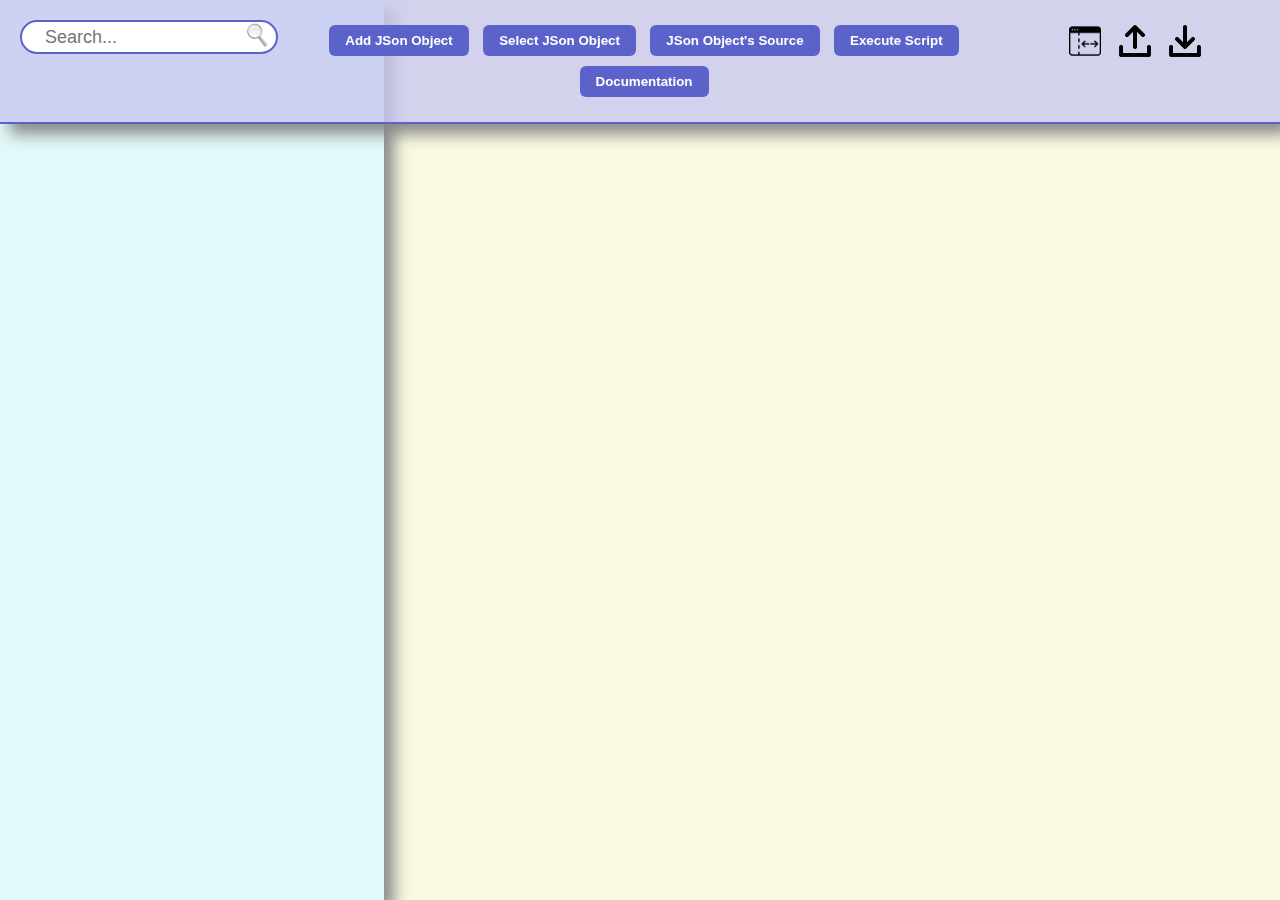
<file: Web Tools/src/main/webdir/tools/JSonInspection/index.html>
<!DOCTYPE html>
<html>
<head>
<title>JSon Inspection</title>
<link type="text/css" rel="stylesheet" href="../include/jquery.dataTables.min.css">
<link type="text/css" rel="stylesheet" href="JSonInspection.css" />
<link type="text/css" rel="stylesheet" href="jjsonviewer.css">
<link type="text/css" rel="stylesheet" href="../include/jquery-ui-1.12.1/themes/base/jquery-ui.css">
<script type="text/javascript" src="../include/jquery-2.1.4.js"></script>
<script type="text/javascript" src="../include/jquery-ui-1.12.1/jquery-ui.js"></script>
<script type="text/javascript" src="../include/jquery.dataTables.min.js"></script>
<script type="text/javascript" src="jjsonviewer.js"></script>
<script type="text/javascript" src="JSonInspection.js"></script>
<script type="text/javascript" src="JSonInspection.utils.js"></script>
</head>
<body>

	<!-- - - - - - - - - - - - - - - - - - - - - - - - - - - - - - - - - - - - - - - - - - - - - -
	TOOLBAR 
	 -->
	<div id="toolbar" class="mainPanel">
		<div id="buttons">
			<button id="Btn_StartAddJSonObject">Add JSon Object</button>
			<button id="Btn_StartSelectJSonObject">Select JSon Object</button>
			<button id="Btn_StartJSonObjectSource">JSon Object's Source</button>
			<button id="Btn_StartEnterScript">Execute Script</button>
			<button id="Btn_StartDocumentation">Documentation</button>
		</div>
		<div id="search">
			<table border="0" cellspacing="0">
				<tr>
					<td><input id="Text_Search" type="text" placeholder="Search..." /></td>
					<td><img id="Btn_Search" src="search_24x24.png" /></td>
				</tr>
			</table>
		</div>
		<div id="uiTools">
			<img id="Btn_ToggleSidebar" class="button" src="ToggleLeftSidebar_32x32.png" title="Toggle left sidebar" />
			<!--  -->
			<img id="Btn_StartUpload" class="button" src="upload-32x32.png" title="Upload objects" />
			<!--  -->
			<img id="Btn_Download" class="button" src="download-32x32.png" title="Download objects" />
		</div>
	</div>

	<!-- - - - - - - - - - - - - - - - - - - - - - - - - - - - - - - - - - - - - - - - - - - - - -
	WORK AREA 
	 -->
	<div id="screen" class="noScroll">

		<div id="jsonObject">
			<div id="searchResult"></div>
			<div id="jjson" class="jjson"></div>
		</div>

		<div id="workArea">
			<div id="output"></div>
		</div>

	</div>

	<!-- - - - - - - - - - - - - - - - - - - - - - - - - - - - - - - - - - - - - - - - - - - - - -
	PANELS
	 -->
	<div id="Dialog_EnterScript" class="panel">
		<textarea id="Text_Script" rows="20" style="width: 100%"></textarea>
		<div id="executeError" class="error"></div>
		<div>
			<button id="Btn_OkEnterScript">Execute</button>
			<button id="Btn_CancelEnterScript">Close</button>
		</div>
	</div>

	<div id="Dialog_Upload" class="panel">
		<input id="jsonFile" type="file" />
		<div id="uploadError" class="error"></div>
		<div>
			<button id="Btn_OkUpload">Upload</button>
			<button id="Btn_CancelUpload">Close</button>
		</div>
	</div>

	<!-- - - - - - - - - - - - - - - - - - - - - - - - - - - - - - - - - - - - - - - - - - - - - -
	DIALOGS 
	 -->
	<div id="Dialog_AddJSonObject" class="dialog">
		<div class="mainPanel">
			<table class="fullSize">
				<tr>
					<td><b>Add JSon Object</b><br />
						<table style="width: 100%">
							<tr>
								<td width="200px" style="white-space: nowrap;">Object Name:</td>
								<td width="100%"><input type="text" name="ObjectName" id="Text_ObjectName" style="width: 100%" /></td>
							</tr>
						</table></td>
				</tr>
				<tr>
					<td style="height: 100%"><textarea id="Text_JSon" class="fullSize"></textarea></td>
				</tr>
				<tr>
					<td>
						<div id="Error_AddJSonObject" class="error"></div>
						<div>
							<button id="Btn_OkAddJSonObject">Add</button>
							<button id="Btn_CancelAddJSonObject">Cancel</button>
						</div>
					</td>
				</tr>
			</table>
		</div>
	</div>

	<div id="Dialog_SelectJSonObject" class="dialog">
		<div class="mainPanel">
			<table class="fullSize">
				<tr>
					<td><b>Select JSon Object</b><br /></td>
				</tr>
				<tr>
					<td style="height: 100%" valign="top">
						<div id="List_Objects"></div>
					</td>
				</tr>
				<tr>
					<td>
						<div>
							<button id="Btn_CancelSelectJSonObject">Cancel</button>
						</div>
					</td>
				</tr>
			</table>
		</div>
	</div>

	<div id="Dialog_JSonObjectSource" class="dialog">
		<div class="mainPanel">
			<table class="fullSize">
				<tr>
					<td><b>JSon Object's Source Code</b><br /></td>
				</tr>
				<tr>
					<td style="height: 100%" valign="top"><textarea id="Text_JSonSource" class="fullSize" disabled="disabled"></textarea></td>
				</tr>
				<tr>
					<td>
						<div>
							<button id="Btn_ToggleJSonObjectSource">Change source mode</button>
							<button id="Btn_CancelJSonObjectSource">Close</button>
						</div>
					</td>
				</tr>
			</table>
		</div>
	</div>

	<!-- - - - - - - - - - - - - - - - - - - - - - - - - - - - - - - - - - - - - - - - - - - - - -
	DOCUMENTATION 
	 -->
	<div id="Dialog_Documentation" class="dialog">
		<div class="mainPanel">
			<table class="fullSize">
				<tr>
					<td><b>Documentation</b><br /></td>
				</tr>
				<tr>
					<td style="height: 100%" valign="top">
						<div id="documentation">
							<h1>Javascript</h1>
							<p>
								Use the keyword <b>this</b> to access the currently selected object.
							</p>
							<p>Use global variables to store temporary results that you need in other scripts.</p>
							<p>
								Identifiers starting with <b>JSI_</b> are reserved and should not be used.
							</p>
							<p>
								The <b>OBJ</b> object is reserverd. It contains all the objects added to the tool and allows to reference them by name.<br /> Examples: <b>OBJ.ID1</b>, <b>OBJ.MyObject</b>,
								<b>OBJ["Name with spaces"]</b>, <b>OBJ["Names-with-no-id-chars"]</b>
							</p>
							<h2>Functions</h2>
							<table class="helpTable">
								<tr>
									<th>Function</th>
									<th>Description</th>
								</tr>
								<tr>
									<td><b>JSI_DIFF(object1, object2, ....)</b></td>
									<td>Difference between objects.<br /> Return an array of objects with properties which differ in the passed objects.<br /> Properties with the same values
										are not reported.<br /> Show as a table to better view.
									</td>
								</tr>
								<tr>
									<td><b>JSI_COUNT(objectsArray, fieldsArray)</b></td>
									<td>For each object in the given objectsArray evaluates the fields specified in the fieldsArray.<br /> Returns an array of objects containing the different
										evaluated values and the count for each combination of values.<br /> Show as a table to better view.
									</td>
								</tr>
								<tr>
									<td><b>JSI_FILTER(objectsArray, condition)</b></td>
									<td>Filter the given objectsArray returning only the objects fulfilling the given condition.<br /> The condition can be expressed as a string or through a
										function.<br /> If the condition is expressed as a string, use the <b>this</b> keyword to refer to the current object in the list.<br /> If the condition is
										expressed with a function, the first parameter is the current object and the second parameter is the index.<br /> Returns an array containing the selected
										objects. The initial array is left unchanged.<br /> Show as a table to better view.
									</td>
								</tr>
							</table>
						</div>
					</td>
				</tr>
				<tr>
					<td>
						<div>
							<button id="Btn_CancelDocumentation">Close</button>
						</div>
					</td>
				</tr>
			</table>
		</div>
	</div>
</body>
</html>
</file>
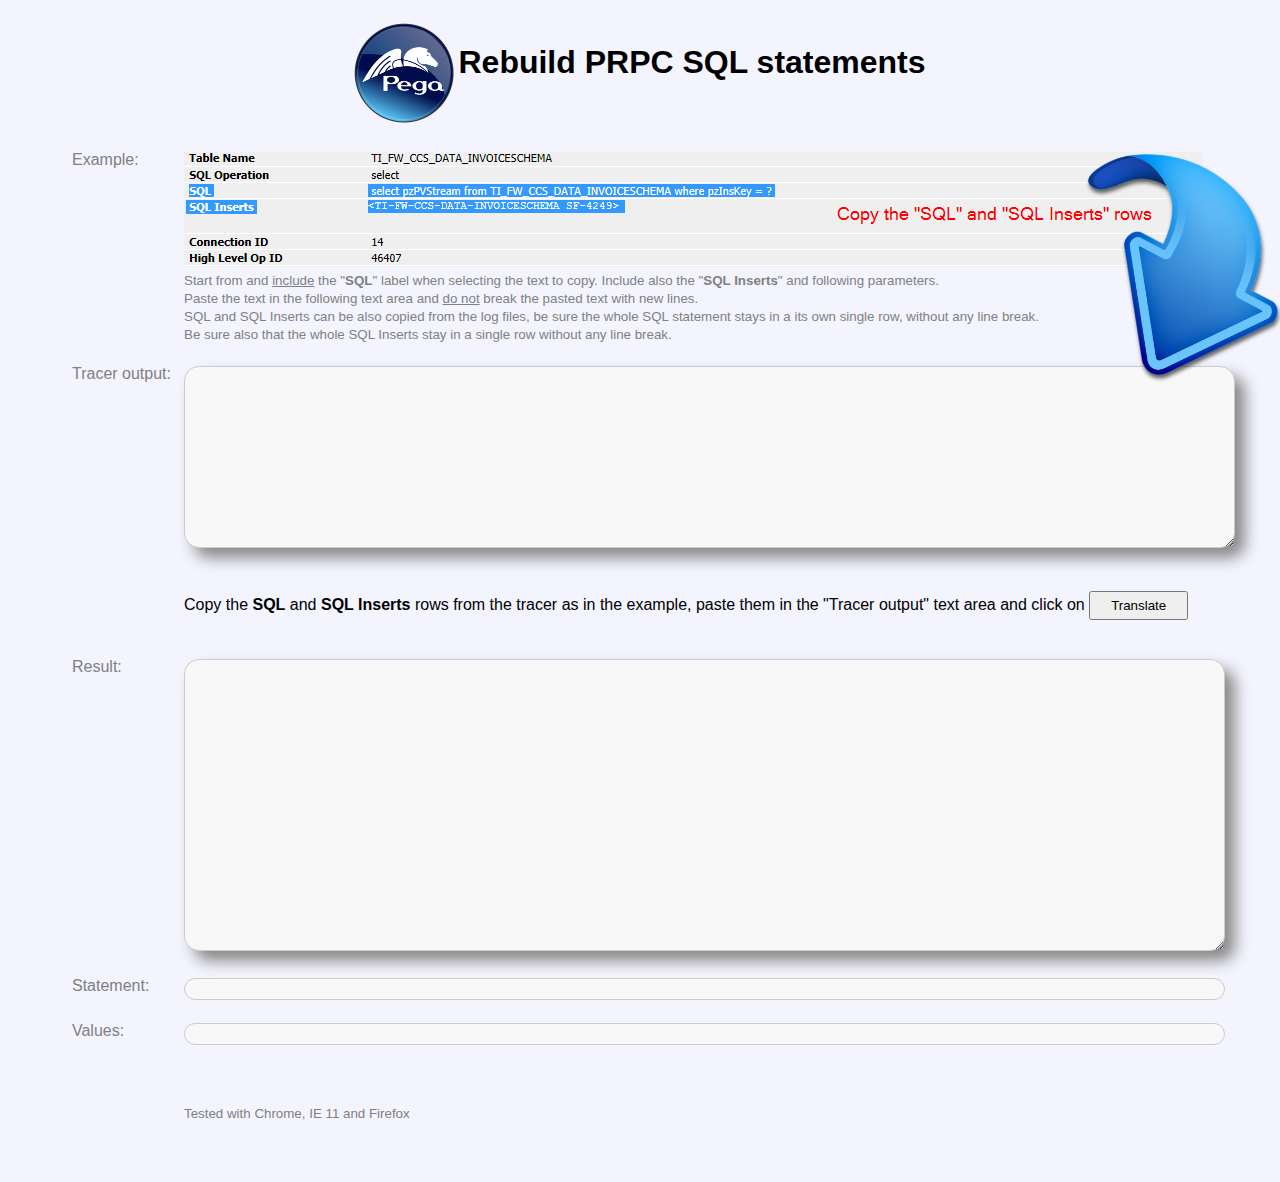
<file: Web Tools/src/main/webdir/tools/sql/index.html>
<!DOCTYPE html>
<html>
<head>
<meta http-equiv="content-type" content="text/html; charset=windows-1250">
<title>Rebuild PRPC SQL statements</title>
<script type="text/javascript" src="../jquery-2.1.4.js"></script>
<script type="text/javascript" src="RebuildSQL.js"></script>
<style>
body {
	margin: 0;
	padding: 20px;
	font-family: sans-serif;
	background-color: #F4F4FF;
}

.content {
	border: 1px solid #CCC;
	background-color: #F8F8F8;
	width: 100%;
	max-width: 1200px;
	border-radius: 15px;
	padding: 15px;
}

.container {
	background-color: #EEE;
	box-shadow: 10px 10px 15px #888888;
	border-radius: 25px;
	padding: 15px;
}

.input {
	width: 100%;
	max-width: 1200px;
	box-shadow: 10px 10px 15px #888888;
}

.result {
	font-weight: bold;
	font-family: sans-serif;
	font-size: 16px;
	white-space: pre;
	width: 8000px;
	overflow: auto;
	box-shadow: 10px 10px 15px #888888;
}

.output {
	width: 100%;
	overflow-y: auto;
	max-height: 400px;
	padding: 10px;
}

.smallNote {
	font-size: smaller;
	color: gray;
}

td {
	vertical-align: top;
	padding-bottom: 20px;
}

.label {
	color: gray;
	padding: 0px 10px 0px 0px;
}

.hidden {
	display: none;
}

.history {
	width: 100%;
	margin-left: 40px;
	max-height: 1200px;
	max-width: 400px;
	overflow: visible;
	border-top: 1px solid #BBE;
	border-bottom: 1px solid #BBE;
	background: #EEF;
}
.history img {
	cursor: pointer;
	padding: 4px;
}
.history td {
	padding: 0;
}
.history tr:nth-child(even) {
	background: #F5F5FF;
}
.historyElement {
	cursor: text;
	min-width: 220px;
	padding: 4px;
}
</style>
</head>
<body>
	<table align="center">
		<tr>
			<td><img src="pegalogo.png" width="100px" /></td>
			<td>
				<h1 style="text-align: center">Rebuild PRPC SQL statements</h1>
			</td>
		</tr>
	</table>
	<table align="center">
		<tr>
			<td class="label">Example:</td>
			<td>
				<div style="position: relative">
					<img src="Instructions.png" /><br /> <img src="arrow.png" style="position: absolute; left: 900px; top: 0px" width="200px" />
				</div>
				<span class="smallNote">Start from and <u>include</u> the "<b>SQL</b>" label when selecting the text to copy. Include also the "<b>SQL Inserts</b>" and
					following parameters.<br /> Paste the text in the following text area and <u>do not</u> break the pasted text with new lines.<br/>				
					SQL and SQL Inserts can be also copied from the log files, be sure the whole SQL statement stays in a its own single row, without any line break.<br/>
					Be sure also that the whole SQL Inserts stay in a single row  without any line break.<br/>
				</span>
			</td>
		</tr>
		<tr>
			<td class="label">Tracer output:</td>
			<td><textarea class="input content" rows="10" cols="20" id="tracer"></textarea></td>
			<td rowspan="5">
				<div id="historyContainer" class="hidden">
					<p style="margin: 4px 40px" class='label'>History</p>
					<table class='history' id='history' border='0' cellspacing='0'></table>
				</div>
			</td>
		</tr>
		<tr>
			<td class="label">&nbsp;</td>
			<td>
				<p>
					Copy the <b>SQL</b> and <b>SQL Inserts</b> rows from the tracer as in the example, paste them in the "Tracer output" text area and click on
					<input style="padding: 5px 20px 5px 20px" type="button" value="Translate" id="btnTranslate"/>
				</p>
			</td>
		</tr>
		<tr>
			<td class="label">
				Result:<br/>
				<input style="margin: 10px 0;padding: 5px 20px 5px 20px" class="hidden" type="button" value="Select all" id="btnSelectAll"/>
			</td>
			<td>
				<textarea rows="15" class="output content result" id="result" readonly="readonly"></textarea>
			</td>
		</tr>
		<tr>
			<td class="label">Statement:</td>
			<td>
				<div class="output content" id="sql"></div>
			</td>
		</tr>
		<tr>
			<td class="label">Values:</td>
			<td>
				<div class="output content" id="values"></div>
			</td>
		</tr>
		<tr>
			<td class="label">&nbsp;</td>
			<td><span class="smallNote">
				<br />
				<br /> Tested with Chrome, IE 11 and Firefox<br />
				<br />
				</span>
			</td>
		</tr>
	</table>
</body>
</html>
</file>
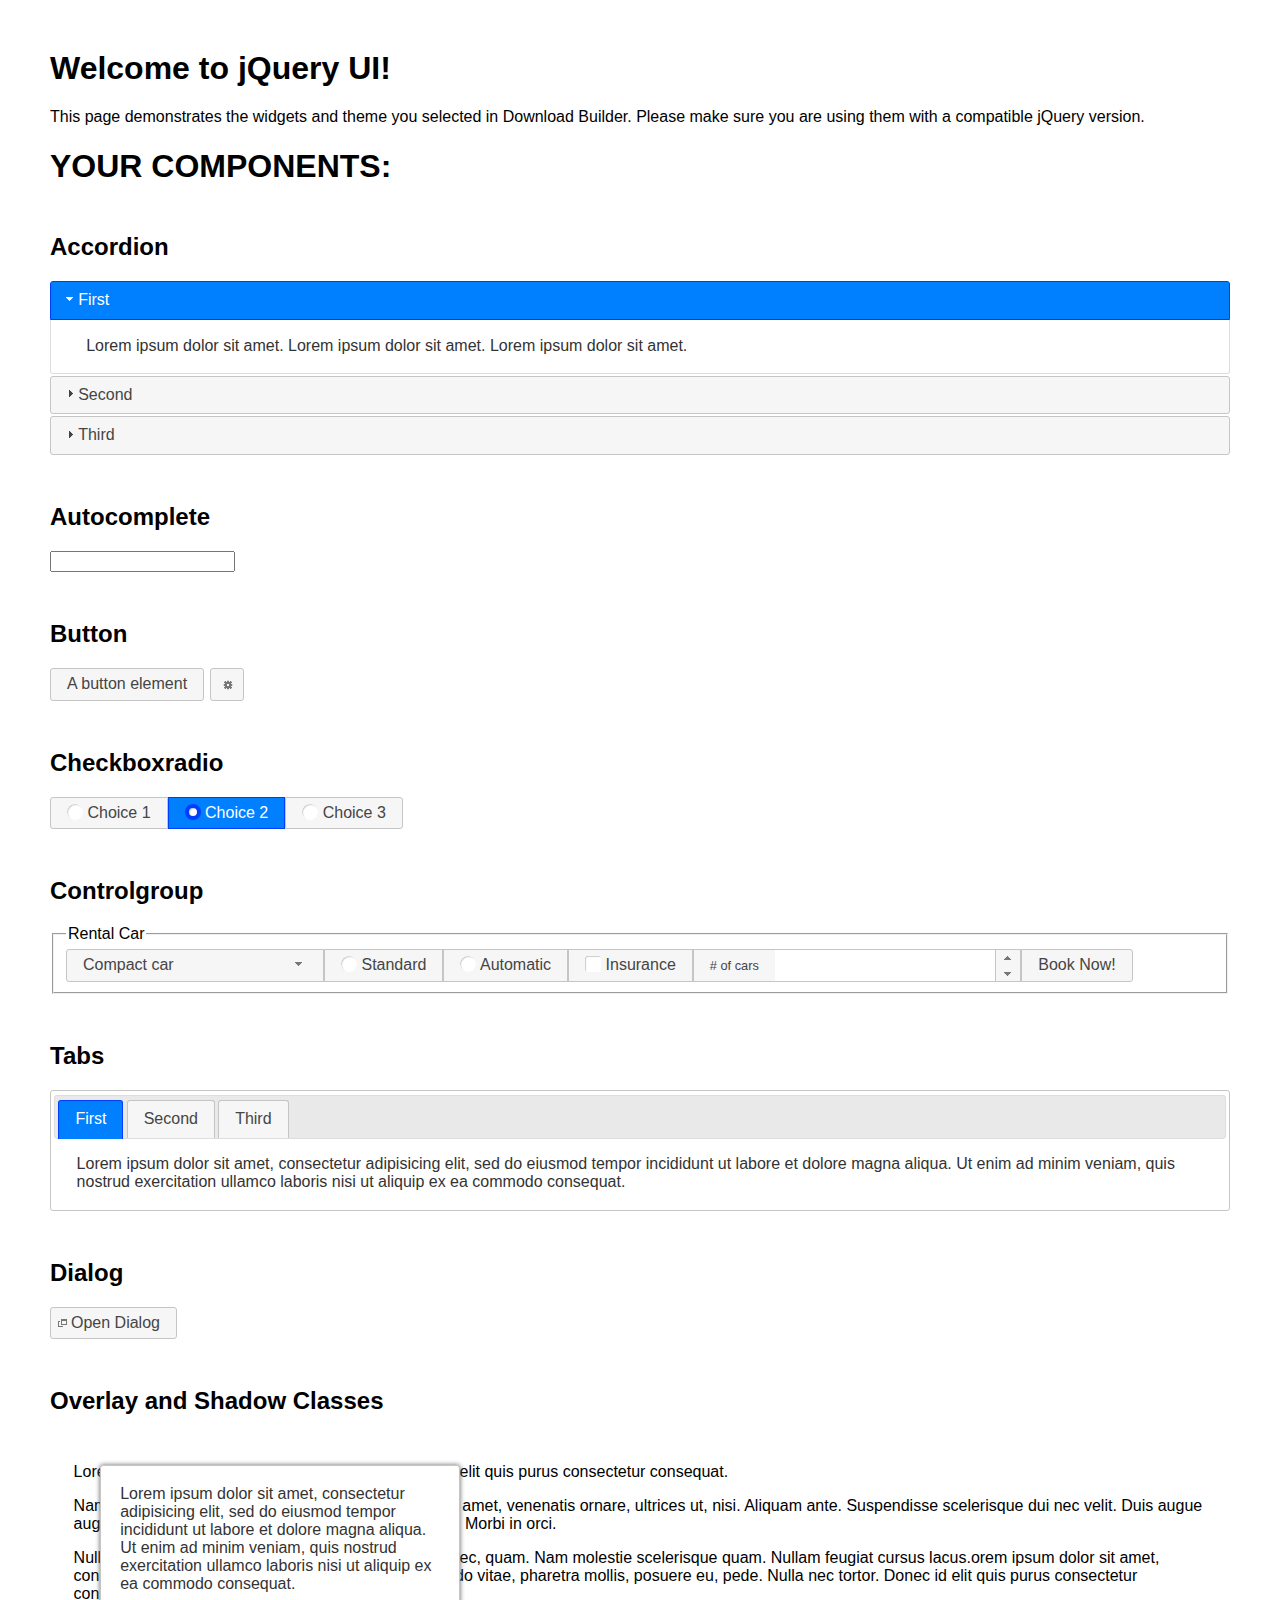
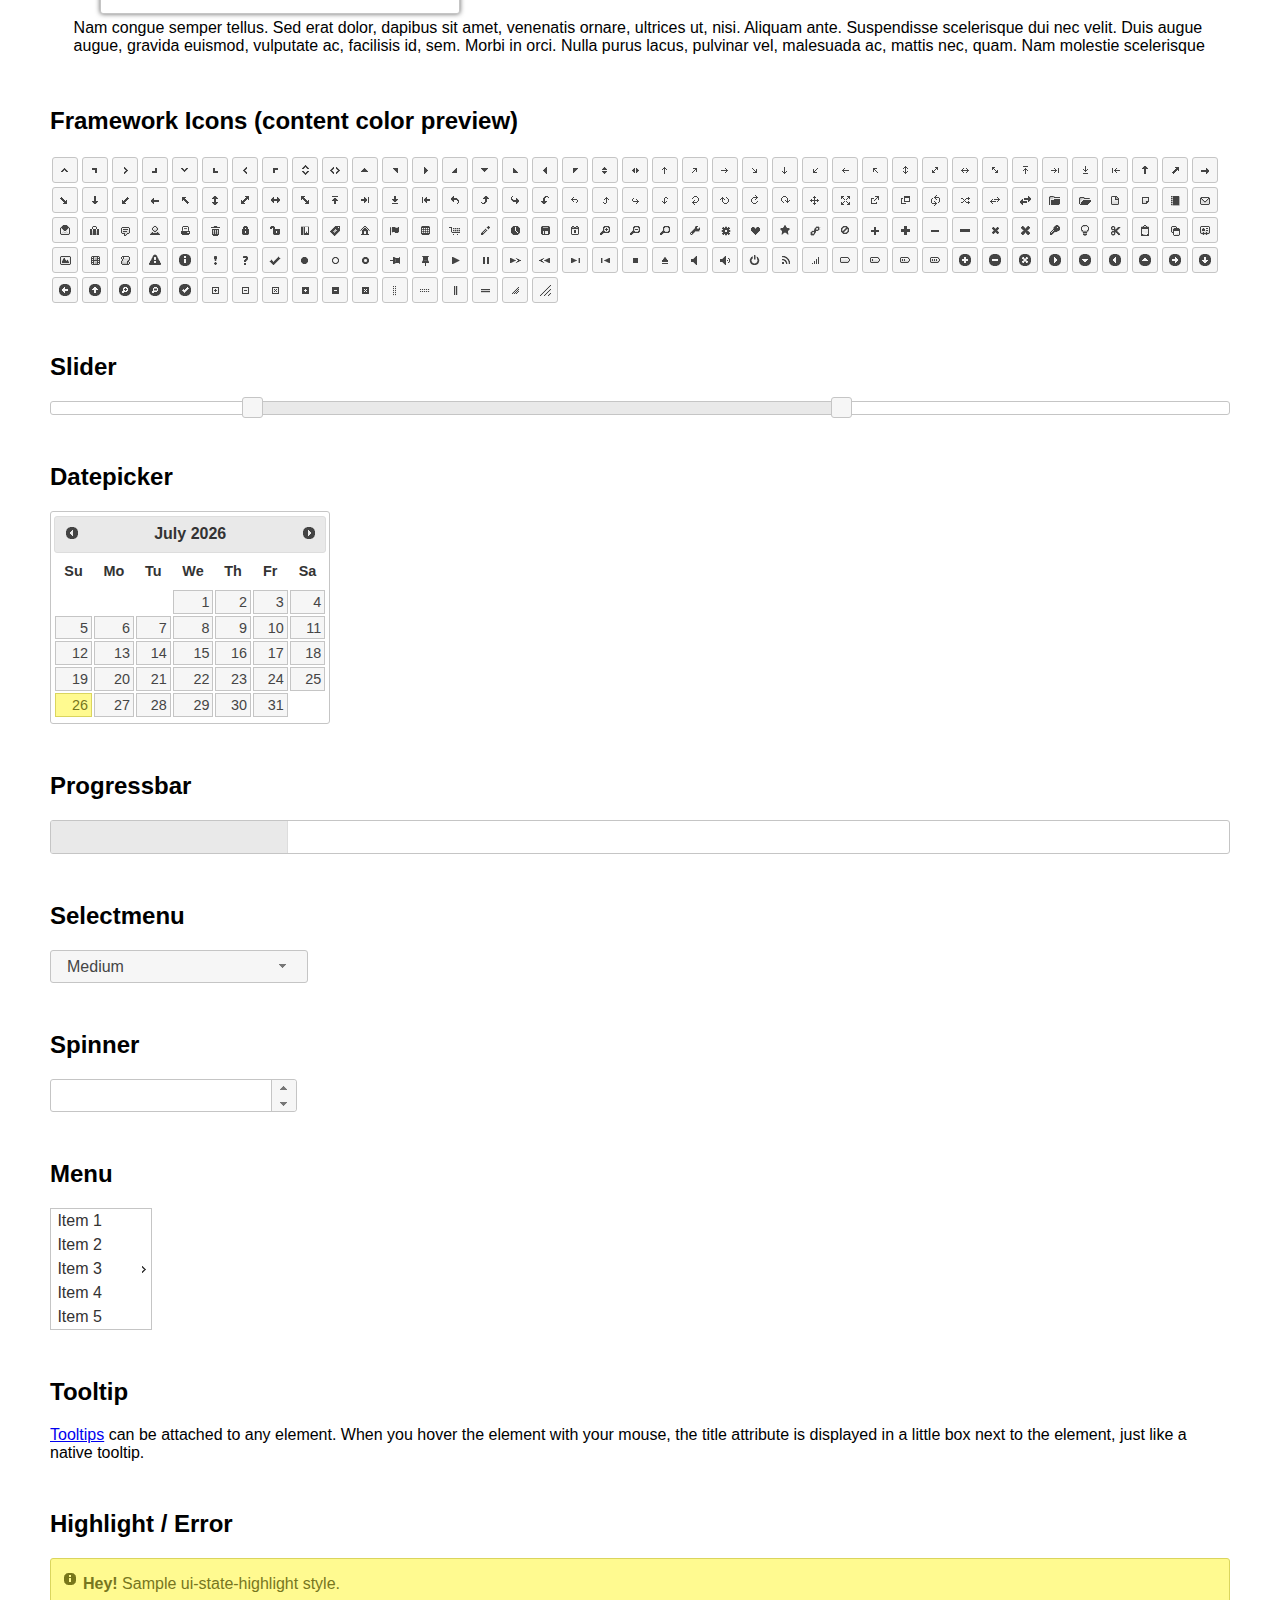
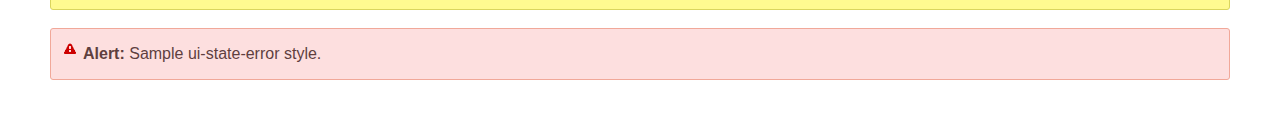
<file: Web Tools/src/main/webdir/tools/include/jquery-ui-1.12.1/index.html>
<!doctype html>
<html lang="us">
<head>
	<meta charset="utf-8">
	<title>jQuery UI Example Page</title>
	<link href="jquery-ui.css" rel="stylesheet">
	<style>
	body{
		font-family: "Trebuchet MS", sans-serif;
		margin: 50px;
	}
	.demoHeaders {
		margin-top: 2em;
	}
	#dialog-link {
		padding: .4em 1em .4em 20px;
		text-decoration: none;
		position: relative;
	}
	#dialog-link span.ui-icon {
		margin: 0 5px 0 0;
		position: absolute;
		left: .2em;
		top: 50%;
		margin-top: -8px;
	}
	#icons {
		margin: 0;
		padding: 0;
	}
	#icons li {
		margin: 2px;
		position: relative;
		padding: 4px 0;
		cursor: pointer;
		float: left;
		list-style: none;
	}
	#icons span.ui-icon {
		float: left;
		margin: 0 4px;
	}
	.fakewindowcontain .ui-widget-overlay {
		position: absolute;
	}
	select {
		width: 200px;
	}
	</style>
</head>
<body>

<h1>Welcome to jQuery UI!</h1>

<div class="ui-widget">
	<p>This page demonstrates the widgets and theme you selected in Download Builder. Please make sure you are using them with a compatible jQuery version.</p>
</div>

<h1>YOUR COMPONENTS:</h1>


<!-- Accordion -->
<h2 class="demoHeaders">Accordion</h2>
<div id="accordion">
	<h3>First</h3>
	<div>Lorem ipsum dolor sit amet. Lorem ipsum dolor sit amet. Lorem ipsum dolor sit amet.</div>
	<h3>Second</h3>
	<div>Phasellus mattis tincidunt nibh.</div>
	<h3>Third</h3>
	<div>Nam dui erat, auctor a, dignissim quis.</div>
</div>



<!-- Autocomplete -->
<h2 class="demoHeaders">Autocomplete</h2>
<div>
	<input id="autocomplete" title="type &quot;a&quot;">
</div>



<!-- Button -->
<h2 class="demoHeaders">Button</h2>
<button id="button">A button element</button>
<button id="button-icon">An icon-only button</button>



<!-- Checkboxradio -->
<h2 class="demoHeaders">Checkboxradio</h2>
<form style="margin-top: 1em;">
	<div id="radioset">
		<input type="radio" id="radio1" name="radio"><label for="radio1">Choice 1</label>
		<input type="radio" id="radio2" name="radio" checked="checked"><label for="radio2">Choice 2</label>
		<input type="radio" id="radio3" name="radio"><label for="radio3">Choice 3</label>
	</div>
</form>



<!-- Controlgroup -->
<h2 class="demoHeaders">Controlgroup</h2>
<fieldset>
	<legend>Rental Car</legend>
	<div id="controlgroup">
		<select id="car-type">
			<option>Compact car</option>
			<option>Midsize car</option>
			<option>Full size car</option>
			<option>SUV</option>
			<option>Luxury</option>
			<option>Truck</option>
			<option>Van</option>
		</select>
		<label for="transmission-standard">Standard</label>
		<input type="radio" name="transmission" id="transmission-standard">
		<label for="transmission-automatic">Automatic</label>
		<input type="radio" name="transmission" id="transmission-automatic">
		<label for="insurance">Insurance</label>
		<input type="checkbox" name="insurance" id="insurance">
		<label for="horizontal-spinner" class="ui-controlgroup-label"># of cars</label>
		<input id="horizontal-spinner" class="ui-spinner-input">
		<button>Book Now!</button>
	</div>
</fieldset>



<!-- Tabs -->
<h2 class="demoHeaders">Tabs</h2>
<div id="tabs">
	<ul>
		<li><a href="#tabs-1">First</a></li>
		<li><a href="#tabs-2">Second</a></li>
		<li><a href="#tabs-3">Third</a></li>
	</ul>
	<div id="tabs-1">Lorem ipsum dolor sit amet, consectetur adipisicing elit, sed do eiusmod tempor incididunt ut labore et dolore magna aliqua. Ut enim ad minim veniam, quis nostrud exercitation ullamco laboris nisi ut aliquip ex ea commodo consequat.</div>
	<div id="tabs-2">Phasellus mattis tincidunt nibh. Cras orci urna, blandit id, pretium vel, aliquet ornare, felis. Maecenas scelerisque sem non nisl. Fusce sed lorem in enim dictum bibendum.</div>
	<div id="tabs-3">Nam dui erat, auctor a, dignissim quis, sollicitudin eu, felis. Pellentesque nisi urna, interdum eget, sagittis et, consequat vestibulum, lacus. Mauris porttitor ullamcorper augue.</div>
</div>



<h2 class="demoHeaders">Dialog</h2>
<p>
	<button id="dialog-link" class="ui-button ui-corner-all ui-widget">
		<span class="ui-icon ui-icon-newwin"></span>Open Dialog
	</button>
</p>

<h2 class="demoHeaders">Overlay and Shadow Classes</h2>
<div style="position: relative; width: 96%; height: 200px; padding:1% 2%; overflow:hidden;" class="fakewindowcontain">
	<p>Lorem ipsum dolor sit amet,  Nulla nec tortor. Donec id elit quis purus consectetur consequat. </p><p>Nam congue semper tellus. Sed erat dolor, dapibus sit amet, venenatis ornare, ultrices ut, nisi. Aliquam ante. Suspendisse scelerisque dui nec velit. Duis augue augue, gravida euismod, vulputate ac, facilisis id, sem. Morbi in orci. </p><p>Nulla purus lacus, pulvinar vel, malesuada ac, mattis nec, quam. Nam molestie scelerisque quam. Nullam feugiat cursus lacus.orem ipsum dolor sit amet, consectetur adipiscing elit. Donec libero risus, commodo vitae, pharetra mollis, posuere eu, pede. Nulla nec tortor. Donec id elit quis purus consectetur consequat. </p><p>Nam congue semper tellus. Sed erat dolor, dapibus sit amet, venenatis ornare, ultrices ut, nisi. Aliquam ante. Suspendisse scelerisque dui nec velit. Duis augue augue, gravida euismod, vulputate ac, facilisis id, sem. Morbi in orci. Nulla purus lacus, pulvinar vel, malesuada ac, mattis nec, quam. Nam molestie scelerisque quam. </p><p>Nullam feugiat cursus lacus.orem ipsum dolor sit amet, consectetur adipiscing elit. Donec libero risus, commodo vitae, pharetra mollis, posuere eu, pede. Nulla nec tortor. Donec id elit quis purus consectetur consequat. Nam congue semper tellus. Sed erat dolor, dapibus sit amet, venenatis ornare, ultrices ut, nisi. Aliquam ante. </p><p>Suspendisse scelerisque dui nec velit. Duis augue augue, gravida euismod, vulputate ac, facilisis id, sem. Morbi in orci. Nulla purus lacus, pulvinar vel, malesuada ac, mattis nec, quam. Nam molestie scelerisque quam. Nullam feugiat cursus lacus.orem ipsum dolor sit amet, consectetur adipiscing elit. Donec libero risus, commodo vitae, pharetra mollis, posuere eu, pede. Nulla nec tortor. Donec id elit quis purus consectetur consequat. Nam congue semper tellus. Sed erat dolor, dapibus sit amet, venenatis ornare, ultrices ut, nisi. </p>

	<!-- ui-dialog -->
	<div class="ui-widget-overlay ui-front"></div>
	<div style="position: absolute; width: 320px; left: 50px; top: 30px; padding: 1.2em" class="ui-widget ui-front ui-widget-content ui-corner-all ui-widget-shadow">
		Lorem ipsum dolor sit amet, consectetur adipisicing elit, sed do eiusmod tempor incididunt ut labore et dolore magna aliqua. Ut enim ad minim veniam, quis nostrud exercitation ullamco laboris nisi ut aliquip ex ea commodo consequat.
	</div>

</div>

<!-- ui-dialog -->
<div id="dialog" title="Dialog Title">
	<p>Lorem ipsum dolor sit amet, consectetur adipisicing elit, sed do eiusmod tempor incididunt ut labore et dolore magna aliqua. Ut enim ad minim veniam, quis nostrud exercitation ullamco laboris nisi ut aliquip ex ea commodo consequat.</p>
</div>



<h2 class="demoHeaders">Framework Icons (content color preview)</h2>
<ul id="icons" class="ui-widget ui-helper-clearfix">
	<li class="ui-state-default ui-corner-all" title=".ui-icon-caret-1-n"><span class="ui-icon ui-icon-caret-1-n"></span></li>
	<li class="ui-state-default ui-corner-all" title=".ui-icon-caret-1-ne"><span class="ui-icon ui-icon-caret-1-ne"></span></li>
	<li class="ui-state-default ui-corner-all" title=".ui-icon-caret-1-e"><span class="ui-icon ui-icon-caret-1-e"></span></li>
	<li class="ui-state-default ui-corner-all" title=".ui-icon-caret-1-se"><span class="ui-icon ui-icon-caret-1-se"></span></li>
	<li class="ui-state-default ui-corner-all" title=".ui-icon-caret-1-s"><span class="ui-icon ui-icon-caret-1-s"></span></li>
	<li class="ui-state-default ui-corner-all" title=".ui-icon-caret-1-sw"><span class="ui-icon ui-icon-caret-1-sw"></span></li>
	<li class="ui-state-default ui-corner-all" title=".ui-icon-caret-1-w"><span class="ui-icon ui-icon-caret-1-w"></span></li>
	<li class="ui-state-default ui-corner-all" title=".ui-icon-caret-1-nw"><span class="ui-icon ui-icon-caret-1-nw"></span></li>
	<li class="ui-state-default ui-corner-all" title=".ui-icon-caret-2-n-s"><span class="ui-icon ui-icon-caret-2-n-s"></span></li>
	<li class="ui-state-default ui-corner-all" title=".ui-icon-caret-2-e-w"><span class="ui-icon ui-icon-caret-2-e-w"></span></li>
	<li class="ui-state-default ui-corner-all" title=".ui-icon-triangle-1-n"><span class="ui-icon ui-icon-triangle-1-n"></span></li>
	<li class="ui-state-default ui-corner-all" title=".ui-icon-triangle-1-ne"><span class="ui-icon ui-icon-triangle-1-ne"></span></li>
	<li class="ui-state-default ui-corner-all" title=".ui-icon-triangle-1-e"><span class="ui-icon ui-icon-triangle-1-e"></span></li>
	<li class="ui-state-default ui-corner-all" title=".ui-icon-triangle-1-se"><span class="ui-icon ui-icon-triangle-1-se"></span></li>
	<li class="ui-state-default ui-corner-all" title=".ui-icon-triangle-1-s"><span class="ui-icon ui-icon-triangle-1-s"></span></li>
	<li class="ui-state-default ui-corner-all" title=".ui-icon-triangle-1-sw"><span class="ui-icon ui-icon-triangle-1-sw"></span></li>
	<li class="ui-state-default ui-corner-all" title=".ui-icon-triangle-1-w"><span class="ui-icon ui-icon-triangle-1-w"></span></li>
	<li class="ui-state-default ui-corner-all" title=".ui-icon-triangle-1-nw"><span class="ui-icon ui-icon-triangle-1-nw"></span></li>
	<li class="ui-state-default ui-corner-all" title=".ui-icon-triangle-2-n-s"><span class="ui-icon ui-icon-triangle-2-n-s"></span></li>
	<li class="ui-state-default ui-corner-all" title=".ui-icon-triangle-2-e-w"><span class="ui-icon ui-icon-triangle-2-e-w"></span></li>
	<li class="ui-state-default ui-corner-all" title=".ui-icon-arrow-1-n"><span class="ui-icon ui-icon-arrow-1-n"></span></li>
	<li class="ui-state-default ui-corner-all" title=".ui-icon-arrow-1-ne"><span class="ui-icon ui-icon-arrow-1-ne"></span></li>
	<li class="ui-state-default ui-corner-all" title=".ui-icon-arrow-1-e"><span class="ui-icon ui-icon-arrow-1-e"></span></li>
	<li class="ui-state-default ui-corner-all" title=".ui-icon-arrow-1-se"><span class="ui-icon ui-icon-arrow-1-se"></span></li>
	<li class="ui-state-default ui-corner-all" title=".ui-icon-arrow-1-s"><span class="ui-icon ui-icon-arrow-1-s"></span></li>
	<li class="ui-state-default ui-corner-all" title=".ui-icon-arrow-1-sw"><span class="ui-icon ui-icon-arrow-1-sw"></span></li>
	<li class="ui-state-default ui-corner-all" title=".ui-icon-arrow-1-w"><span class="ui-icon ui-icon-arrow-1-w"></span></li>
	<li class="ui-state-default ui-corner-all" title=".ui-icon-arrow-1-nw"><span class="ui-icon ui-icon-arrow-1-nw"></span></li>
	<li class="ui-state-default ui-corner-all" title=".ui-icon-arrow-2-n-s"><span class="ui-icon ui-icon-arrow-2-n-s"></span></li>
	<li class="ui-state-default ui-corner-all" title=".ui-icon-arrow-2-ne-sw"><span class="ui-icon ui-icon-arrow-2-ne-sw"></span></li>
	<li class="ui-state-default ui-corner-all" title=".ui-icon-arrow-2-e-w"><span class="ui-icon ui-icon-arrow-2-e-w"></span></li>
	<li class="ui-state-default ui-corner-all" title=".ui-icon-arrow-2-se-nw"><span class="ui-icon ui-icon-arrow-2-se-nw"></span></li>
	<li class="ui-state-default ui-corner-all" title=".ui-icon-arrowstop-1-n"><span class="ui-icon ui-icon-arrowstop-1-n"></span></li>
	<li class="ui-state-default ui-corner-all" title=".ui-icon-arrowstop-1-e"><span class="ui-icon ui-icon-arrowstop-1-e"></span></li>
	<li class="ui-state-default ui-corner-all" title=".ui-icon-arrowstop-1-s"><span class="ui-icon ui-icon-arrowstop-1-s"></span></li>
	<li class="ui-state-default ui-corner-all" title=".ui-icon-arrowstop-1-w"><span class="ui-icon ui-icon-arrowstop-1-w"></span></li>
	<li class="ui-state-default ui-corner-all" title=".ui-icon-arrowthick-1-n"><span class="ui-icon ui-icon-arrowthick-1-n"></span></li>
	<li class="ui-state-default ui-corner-all" title=".ui-icon-arrowthick-1-ne"><span class="ui-icon ui-icon-arrowthick-1-ne"></span></li>
	<li class="ui-state-default ui-corner-all" title=".ui-icon-arrowthick-1-e"><span class="ui-icon ui-icon-arrowthick-1-e"></span></li>
	<li class="ui-state-default ui-corner-all" title=".ui-icon-arrowthick-1-se"><span class="ui-icon ui-icon-arrowthick-1-se"></span></li>
	<li class="ui-state-default ui-corner-all" title=".ui-icon-arrowthick-1-s"><span class="ui-icon ui-icon-arrowthick-1-s"></span></li>
	<li class="ui-state-default ui-corner-all" title=".ui-icon-arrowthick-1-sw"><span class="ui-icon ui-icon-arrowthick-1-sw"></span></li>
	<li class="ui-state-default ui-corner-all" title=".ui-icon-arrowthick-1-w"><span class="ui-icon ui-icon-arrowthick-1-w"></span></li>
	<li class="ui-state-default ui-corner-all" title=".ui-icon-arrowthick-1-nw"><span class="ui-icon ui-icon-arrowthick-1-nw"></span></li>
	<li class="ui-state-default ui-corner-all" title=".ui-icon-arrowthick-2-n-s"><span class="ui-icon ui-icon-arrowthick-2-n-s"></span></li>
	<li class="ui-state-default ui-corner-all" title=".ui-icon-arrowthick-2-ne-sw"><span class="ui-icon ui-icon-arrowthick-2-ne-sw"></span></li>
	<li class="ui-state-default ui-corner-all" title=".ui-icon-arrowthick-2-e-w"><span class="ui-icon ui-icon-arrowthick-2-e-w"></span></li>
	<li class="ui-state-default ui-corner-all" title=".ui-icon-arrowthick-2-se-nw"><span class="ui-icon ui-icon-arrowthick-2-se-nw"></span></li>
	<li class="ui-state-default ui-corner-all" title=".ui-icon-arrowthickstop-1-n"><span class="ui-icon ui-icon-arrowthickstop-1-n"></span></li>
	<li class="ui-state-default ui-corner-all" title=".ui-icon-arrowthickstop-1-e"><span class="ui-icon ui-icon-arrowthickstop-1-e"></span></li>
	<li class="ui-state-default ui-corner-all" title=".ui-icon-arrowthickstop-1-s"><span class="ui-icon ui-icon-arrowthickstop-1-s"></span></li>
	<li class="ui-state-default ui-corner-all" title=".ui-icon-arrowthickstop-1-w"><span class="ui-icon ui-icon-arrowthickstop-1-w"></span></li>
	<li class="ui-state-default ui-corner-all" title=".ui-icon-arrowreturnthick-1-w"><span class="ui-icon ui-icon-arrowreturnthick-1-w"></span></li>
	<li class="ui-state-default ui-corner-all" title=".ui-icon-arrowreturnthick-1-n"><span class="ui-icon ui-icon-arrowreturnthick-1-n"></span></li>
	<li class="ui-state-default ui-corner-all" title=".ui-icon-arrowreturnthick-1-e"><span class="ui-icon ui-icon-arrowreturnthick-1-e"></span></li>
	<li class="ui-state-default ui-corner-all" title=".ui-icon-arrowreturnthick-1-s"><span class="ui-icon ui-icon-arrowreturnthick-1-s"></span></li>
	<li class="ui-state-default ui-corner-all" title=".ui-icon-arrowreturn-1-w"><span class="ui-icon ui-icon-arrowreturn-1-w"></span></li>
	<li class="ui-state-default ui-corner-all" title=".ui-icon-arrowreturn-1-n"><span class="ui-icon ui-icon-arrowreturn-1-n"></span></li>
	<li class="ui-state-default ui-corner-all" title=".ui-icon-arrowreturn-1-e"><span class="ui-icon ui-icon-arrowreturn-1-e"></span></li>
	<li class="ui-state-default ui-corner-all" title=".ui-icon-arrowreturn-1-s"><span class="ui-icon ui-icon-arrowreturn-1-s"></span></li>
	<li class="ui-state-default ui-corner-all" title=".ui-icon-arrowrefresh-1-w"><span class="ui-icon ui-icon-arrowrefresh-1-w"></span></li>
	<li class="ui-state-default ui-corner-all" title=".ui-icon-arrowrefresh-1-n"><span class="ui-icon ui-icon-arrowrefresh-1-n"></span></li>
	<li class="ui-state-default ui-corner-all" title=".ui-icon-arrowrefresh-1-e"><span class="ui-icon ui-icon-arrowrefresh-1-e"></span></li>
	<li class="ui-state-default ui-corner-all" title=".ui-icon-arrowrefresh-1-s"><span class="ui-icon ui-icon-arrowrefresh-1-s"></span></li>
	<li class="ui-state-default ui-corner-all" title=".ui-icon-arrow-4"><span class="ui-icon ui-icon-arrow-4"></span></li>
	<li class="ui-state-default ui-corner-all" title=".ui-icon-arrow-4-diag"><span class="ui-icon ui-icon-arrow-4-diag"></span></li>
	<li class="ui-state-default ui-corner-all" title=".ui-icon-extlink"><span class="ui-icon ui-icon-extlink"></span></li>
	<li class="ui-state-default ui-corner-all" title=".ui-icon-newwin"><span class="ui-icon ui-icon-newwin"></span></li>
	<li class="ui-state-default ui-corner-all" title=".ui-icon-refresh"><span class="ui-icon ui-icon-refresh"></span></li>
	<li class="ui-state-default ui-corner-all" title=".ui-icon-shuffle"><span class="ui-icon ui-icon-shuffle"></span></li>
	<li class="ui-state-default ui-corner-all" title=".ui-icon-transfer-e-w"><span class="ui-icon ui-icon-transfer-e-w"></span></li>
	<li class="ui-state-default ui-corner-all" title=".ui-icon-transferthick-e-w"><span class="ui-icon ui-icon-transferthick-e-w"></span></li>
	<li class="ui-state-default ui-corner-all" title=".ui-icon-folder-collapsed"><span class="ui-icon ui-icon-folder-collapsed"></span></li>
	<li class="ui-state-default ui-corner-all" title=".ui-icon-folder-open"><span class="ui-icon ui-icon-folder-open"></span></li>
	<li class="ui-state-default ui-corner-all" title=".ui-icon-document"><span class="ui-icon ui-icon-document"></span></li>
	<li class="ui-state-default ui-corner-all" title=".ui-icon-document-b"><span class="ui-icon ui-icon-document-b"></span></li>
	<li class="ui-state-default ui-corner-all" title=".ui-icon-note"><span class="ui-icon ui-icon-note"></span></li>
	<li class="ui-state-default ui-corner-all" title=".ui-icon-mail-closed"><span class="ui-icon ui-icon-mail-closed"></span></li>
	<li class="ui-state-default ui-corner-all" title=".ui-icon-mail-open"><span class="ui-icon ui-icon-mail-open"></span></li>
	<li class="ui-state-default ui-corner-all" title=".ui-icon-suitcase"><span class="ui-icon ui-icon-suitcase"></span></li>
	<li class="ui-state-default ui-corner-all" title=".ui-icon-comment"><span class="ui-icon ui-icon-comment"></span></li>
	<li class="ui-state-default ui-corner-all" title=".ui-icon-person"><span class="ui-icon ui-icon-person"></span></li>
	<li class="ui-state-default ui-corner-all" title=".ui-icon-print"><span class="ui-icon ui-icon-print"></span></li>
	<li class="ui-state-default ui-corner-all" title=".ui-icon-trash"><span class="ui-icon ui-icon-trash"></span></li>
	<li class="ui-state-default ui-corner-all" title=".ui-icon-locked"><span class="ui-icon ui-icon-locked"></span></li>
	<li class="ui-state-default ui-corner-all" title=".ui-icon-unlocked"><span class="ui-icon ui-icon-unlocked"></span></li>
	<li class="ui-state-default ui-corner-all" title=".ui-icon-bookmark"><span class="ui-icon ui-icon-bookmark"></span></li>
	<li class="ui-state-default ui-corner-all" title=".ui-icon-tag"><span class="ui-icon ui-icon-tag"></span></li>
	<li class="ui-state-default ui-corner-all" title=".ui-icon-home"><span class="ui-icon ui-icon-home"></span></li>
	<li class="ui-state-default ui-corner-all" title=".ui-icon-flag"><span class="ui-icon ui-icon-flag"></span></li>
	<li class="ui-state-default ui-corner-all" title=".ui-icon-calculator"><span class="ui-icon ui-icon-calculator"></span></li>
	<li class="ui-state-default ui-corner-all" title=".ui-icon-cart"><span class="ui-icon ui-icon-cart"></span></li>
	<li class="ui-state-default ui-corner-all" title=".ui-icon-pencil"><span class="ui-icon ui-icon-pencil"></span></li>
	<li class="ui-state-default ui-corner-all" title=".ui-icon-clock"><span class="ui-icon ui-icon-clock"></span></li>
	<li class="ui-state-default ui-corner-all" title=".ui-icon-disk"><span class="ui-icon ui-icon-disk"></span></li>
	<li class="ui-state-default ui-corner-all" title=".ui-icon-calendar"><span class="ui-icon ui-icon-calendar"></span></li>
	<li class="ui-state-default ui-corner-all" title=".ui-icon-zoomin"><span class="ui-icon ui-icon-zoomin"></span></li>
	<li class="ui-state-default ui-corner-all" title=".ui-icon-zoomout"><span class="ui-icon ui-icon-zoomout"></span></li>
	<li class="ui-state-default ui-corner-all" title=".ui-icon-search"><span class="ui-icon ui-icon-search"></span></li>
	<li class="ui-state-default ui-corner-all" title=".ui-icon-wrench"><span class="ui-icon ui-icon-wrench"></span></li>
	<li class="ui-state-default ui-corner-all" title=".ui-icon-gear"><span class="ui-icon ui-icon-gear"></span></li>
	<li class="ui-state-default ui-corner-all" title=".ui-icon-heart"><span class="ui-icon ui-icon-heart"></span></li>
	<li class="ui-state-default ui-corner-all" title=".ui-icon-star"><span class="ui-icon ui-icon-star"></span></li>
	<li class="ui-state-default ui-corner-all" title=".ui-icon-link"><span class="ui-icon ui-icon-link"></span></li>
	<li class="ui-state-default ui-corner-all" title=".ui-icon-cancel"><span class="ui-icon ui-icon-cancel"></span></li>
	<li class="ui-state-default ui-corner-all" title=".ui-icon-plus"><span class="ui-icon ui-icon-plus"></span></li>
	<li class="ui-state-default ui-corner-all" title=".ui-icon-plusthick"><span class="ui-icon ui-icon-plusthick"></span></li>
	<li class="ui-state-default ui-corner-all" title=".ui-icon-minus"><span class="ui-icon ui-icon-minus"></span></li>
	<li class="ui-state-default ui-corner-all" title=".ui-icon-minusthick"><span class="ui-icon ui-icon-minusthick"></span></li>
	<li class="ui-state-default ui-corner-all" title=".ui-icon-close"><span class="ui-icon ui-icon-close"></span></li>
	<li class="ui-state-default ui-corner-all" title=".ui-icon-closethick"><span class="ui-icon ui-icon-closethick"></span></li>
	<li class="ui-state-default ui-corner-all" title=".ui-icon-key"><span class="ui-icon ui-icon-key"></span></li>
	<li class="ui-state-default ui-corner-all" title=".ui-icon-lightbulb"><span class="ui-icon ui-icon-lightbulb"></span></li>
	<li class="ui-state-default ui-corner-all" title=".ui-icon-scissors"><span class="ui-icon ui-icon-scissors"></span></li>
	<li class="ui-state-default ui-corner-all" title=".ui-icon-clipboard"><span class="ui-icon ui-icon-clipboard"></span></li>
	<li class="ui-state-default ui-corner-all" title=".ui-icon-copy"><span class="ui-icon ui-icon-copy"></span></li>
	<li class="ui-state-default ui-corner-all" title=".ui-icon-contact"><span class="ui-icon ui-icon-contact"></span></li>
	<li class="ui-state-default ui-corner-all" title=".ui-icon-image"><span class="ui-icon ui-icon-image"></span></li>
	<li class="ui-state-default ui-corner-all" title=".ui-icon-video"><span class="ui-icon ui-icon-video"></span></li>
	<li class="ui-state-default ui-corner-all" title=".ui-icon-script"><span class="ui-icon ui-icon-script"></span></li>
	<li class="ui-state-default ui-corner-all" title=".ui-icon-alert"><span class="ui-icon ui-icon-alert"></span></li>
	<li class="ui-state-default ui-corner-all" title=".ui-icon-info"><span class="ui-icon ui-icon-info"></span></li>
	<li class="ui-state-default ui-corner-all" title=".ui-icon-notice"><span class="ui-icon ui-icon-notice"></span></li>
	<li class="ui-state-default ui-corner-all" title=".ui-icon-help"><span class="ui-icon ui-icon-help"></span></li>
	<li class="ui-state-default ui-corner-all" title=".ui-icon-check"><span class="ui-icon ui-icon-check"></span></li>
	<li class="ui-state-default ui-corner-all" title=".ui-icon-bullet"><span class="ui-icon ui-icon-bullet"></span></li>
	<li class="ui-state-default ui-corner-all" title=".ui-icon-radio-off"><span class="ui-icon ui-icon-radio-off"></span></li>
	<li class="ui-state-default ui-corner-all" title=".ui-icon-radio-on"><span class="ui-icon ui-icon-radio-on"></span></li>
	<li class="ui-state-default ui-corner-all" title=".ui-icon-pin-w"><span class="ui-icon ui-icon-pin-w"></span></li>
	<li class="ui-state-default ui-corner-all" title=".ui-icon-pin-s"><span class="ui-icon ui-icon-pin-s"></span></li>
	<li class="ui-state-default ui-corner-all" title=".ui-icon-play"><span class="ui-icon ui-icon-play"></span></li>
	<li class="ui-state-default ui-corner-all" title=".ui-icon-pause"><span class="ui-icon ui-icon-pause"></span></li>
	<li class="ui-state-default ui-corner-all" title=".ui-icon-seek-next"><span class="ui-icon ui-icon-seek-next"></span></li>
	<li class="ui-state-default ui-corner-all" title=".ui-icon-seek-prev"><span class="ui-icon ui-icon-seek-prev"></span></li>
	<li class="ui-state-default ui-corner-all" title=".ui-icon-seek-end"><span class="ui-icon ui-icon-seek-end"></span></li>
	<li class="ui-state-default ui-corner-all" title=".ui-icon-seek-first"><span class="ui-icon ui-icon-seek-first"></span></li>
	<li class="ui-state-default ui-corner-all" title=".ui-icon-stop"><span class="ui-icon ui-icon-stop"></span></li>
	<li class="ui-state-default ui-corner-all" title=".ui-icon-eject"><span class="ui-icon ui-icon-eject"></span></li>
	<li class="ui-state-default ui-corner-all" title=".ui-icon-volume-off"><span class="ui-icon ui-icon-volume-off"></span></li>
	<li class="ui-state-default ui-corner-all" title=".ui-icon-volume-on"><span class="ui-icon ui-icon-volume-on"></span></li>
	<li class="ui-state-default ui-corner-all" title=".ui-icon-power"><span class="ui-icon ui-icon-power"></span></li>
	<li class="ui-state-default ui-corner-all" title=".ui-icon-signal-diag"><span class="ui-icon ui-icon-signal-diag"></span></li>
	<li class="ui-state-default ui-corner-all" title=".ui-icon-signal"><span class="ui-icon ui-icon-signal"></span></li>
	<li class="ui-state-default ui-corner-all" title=".ui-icon-battery-0"><span class="ui-icon ui-icon-battery-0"></span></li>
	<li class="ui-state-default ui-corner-all" title=".ui-icon-battery-1"><span class="ui-icon ui-icon-battery-1"></span></li>
	<li class="ui-state-default ui-corner-all" title=".ui-icon-battery-2"><span class="ui-icon ui-icon-battery-2"></span></li>
	<li class="ui-state-default ui-corner-all" title=".ui-icon-battery-3"><span class="ui-icon ui-icon-battery-3"></span></li>
	<li class="ui-state-default ui-corner-all" title=".ui-icon-circle-plus"><span class="ui-icon ui-icon-circle-plus"></span></li>
	<li class="ui-state-default ui-corner-all" title=".ui-icon-circle-minus"><span class="ui-icon ui-icon-circle-minus"></span></li>
	<li class="ui-state-default ui-corner-all" title=".ui-icon-circle-close"><span class="ui-icon ui-icon-circle-close"></span></li>
	<li class="ui-state-default ui-corner-all" title=".ui-icon-circle-triangle-e"><span class="ui-icon ui-icon-circle-triangle-e"></span></li>
	<li class="ui-state-default ui-corner-all" title=".ui-icon-circle-triangle-s"><span class="ui-icon ui-icon-circle-triangle-s"></span></li>
	<li class="ui-state-default ui-corner-all" title=".ui-icon-circle-triangle-w"><span class="ui-icon ui-icon-circle-triangle-w"></span></li>
	<li class="ui-state-default ui-corner-all" title=".ui-icon-circle-triangle-n"><span class="ui-icon ui-icon-circle-triangle-n"></span></li>
	<li class="ui-state-default ui-corner-all" title=".ui-icon-circle-arrow-e"><span class="ui-icon ui-icon-circle-arrow-e"></span></li>
	<li class="ui-state-default ui-corner-all" title=".ui-icon-circle-arrow-s"><span class="ui-icon ui-icon-circle-arrow-s"></span></li>
	<li class="ui-state-default ui-corner-all" title=".ui-icon-circle-arrow-w"><span class="ui-icon ui-icon-circle-arrow-w"></span></li>
	<li class="ui-state-default ui-corner-all" title=".ui-icon-circle-arrow-n"><span class="ui-icon ui-icon-circle-arrow-n"></span></li>
	<li class="ui-state-default ui-corner-all" title=".ui-icon-circle-zoomin"><span class="ui-icon ui-icon-circle-zoomin"></span></li>
	<li class="ui-state-default ui-corner-all" title=".ui-icon-circle-zoomout"><span class="ui-icon ui-icon-circle-zoomout"></span></li>
	<li class="ui-state-default ui-corner-all" title=".ui-icon-circle-check"><span class="ui-icon ui-icon-circle-check"></span></li>
	<li class="ui-state-default ui-corner-all" title=".ui-icon-circlesmall-plus"><span class="ui-icon ui-icon-circlesmall-plus"></span></li>
	<li class="ui-state-default ui-corner-all" title=".ui-icon-circlesmall-minus"><span class="ui-icon ui-icon-circlesmall-minus"></span></li>
	<li class="ui-state-default ui-corner-all" title=".ui-icon-circlesmall-close"><span class="ui-icon ui-icon-circlesmall-close"></span></li>
	<li class="ui-state-default ui-corner-all" title=".ui-icon-squaresmall-plus"><span class="ui-icon ui-icon-squaresmall-plus"></span></li>
	<li class="ui-state-default ui-corner-all" title=".ui-icon-squaresmall-minus"><span class="ui-icon ui-icon-squaresmall-minus"></span></li>
	<li class="ui-state-default ui-corner-all" title=".ui-icon-squaresmall-close"><span class="ui-icon ui-icon-squaresmall-close"></span></li>
	<li class="ui-state-default ui-corner-all" title=".ui-icon-grip-dotted-vertical"><span class="ui-icon ui-icon-grip-dotted-vertical"></span></li>
	<li class="ui-state-default ui-corner-all" title=".ui-icon-grip-dotted-horizontal"><span class="ui-icon ui-icon-grip-dotted-horizontal"></span></li>
	<li class="ui-state-default ui-corner-all" title=".ui-icon-grip-solid-vertical"><span class="ui-icon ui-icon-grip-solid-vertical"></span></li>
	<li class="ui-state-default ui-corner-all" title=".ui-icon-grip-solid-horizontal"><span class="ui-icon ui-icon-grip-solid-horizontal"></span></li>
	<li class="ui-state-default ui-corner-all" title=".ui-icon-gripsmall-diagonal-se"><span class="ui-icon ui-icon-gripsmall-diagonal-se"></span></li>
	<li class="ui-state-default ui-corner-all" title=".ui-icon-grip-diagonal-se"><span class="ui-icon ui-icon-grip-diagonal-se"></span></li>
</ul>


<!-- Slider -->
<h2 class="demoHeaders">Slider</h2>
<div id="slider"></div>



<!-- Datepicker -->
<h2 class="demoHeaders">Datepicker</h2>
<div id="datepicker"></div>



<!-- Progressbar -->
<h2 class="demoHeaders">Progressbar</h2>
<div id="progressbar"></div>



<!-- Progressbar -->
<h2 class="demoHeaders">Selectmenu</h2>
<select id="selectmenu">
	<option>Slower</option>
	<option>Slow</option>
	<option selected="selected">Medium</option>
	<option>Fast</option>
	<option>Faster</option>
</select>



<!-- Spinner -->
<h2 class="demoHeaders">Spinner</h2>
<input id="spinner">



<!-- Menu -->
<h2 class="demoHeaders">Menu</h2>
<ul style="width:100px;" id="menu">
	<li><div>Item 1</div></li>
	<li><div>Item 2</div></li>
	<li><div>Item 3</div>
		<ul>
			<li><div>Item 3-1</div></li>
			<li><div>Item 3-2</div></li>
			<li><div>Item 3-3</div></li>
			<li><div>Item 3-4</div></li>
			<li><div>Item 3-5</div></li>
		</ul>
	</li>
	<li><div>Item 4</div></li>
	<li><div>Item 5</div></li>
</ul>



<!-- Tooltip -->
<h2 class="demoHeaders">Tooltip</h2>
<p id="tooltip">
	<a href="#" title="That&apos;s what this widget is">Tooltips</a> can be attached to any element. When you hover
the element with your mouse, the title attribute is displayed in a little box next to the element, just like a native tooltip.
</p>


<!-- Highlight / Error -->
<h2 class="demoHeaders">Highlight / Error</h2>
<div class="ui-widget">
	<div class="ui-state-highlight ui-corner-all" style="margin-top: 20px; padding: 0 .7em;">
		<p><span class="ui-icon ui-icon-info" style="float: left; margin-right: .3em;"></span>
		<strong>Hey!</strong> Sample ui-state-highlight style.</p>
	</div>
</div>
<br>
<div class="ui-widget">
	<div class="ui-state-error ui-corner-all" style="padding: 0 .7em;">
		<p><span class="ui-icon ui-icon-alert" style="float: left; margin-right: .3em;"></span>
		<strong>Alert:</strong> Sample ui-state-error style.</p>
	</div>
</div>

<script src="external/jquery/jquery.js"></script>
<script src="jquery-ui.js"></script>
<script>

$( "#accordion" ).accordion();



var availableTags = [
	"ActionScript",
	"AppleScript",
	"Asp",
	"BASIC",
	"C",
	"C++",
	"Clojure",
	"COBOL",
	"ColdFusion",
	"Erlang",
	"Fortran",
	"Groovy",
	"Haskell",
	"Java",
	"JavaScript",
	"Lisp",
	"Perl",
	"PHP",
	"Python",
	"Ruby",
	"Scala",
	"Scheme"
];
$( "#autocomplete" ).autocomplete({
	source: availableTags
});



$( "#button" ).button();
$( "#button-icon" ).button({
	icon: "ui-icon-gear",
	showLabel: false
});



$( "#radioset" ).buttonset();



$( "#controlgroup" ).controlgroup();



$( "#tabs" ).tabs();



$( "#dialog" ).dialog({
	autoOpen: false,
	width: 400,
	buttons: [
		{
			text: "Ok",
			click: function() {
				$( this ).dialog( "close" );
			}
		},
		{
			text: "Cancel",
			click: function() {
				$( this ).dialog( "close" );
			}
		}
	]
});

// Link to open the dialog
$( "#dialog-link" ).click(function( event ) {
	$( "#dialog" ).dialog( "open" );
	event.preventDefault();
});



$( "#datepicker" ).datepicker({
	inline: true
});



$( "#slider" ).slider({
	range: true,
	values: [ 17, 67 ]
});



$( "#progressbar" ).progressbar({
	value: 20
});



$( "#spinner" ).spinner();



$( "#menu" ).menu();



$( "#tooltip" ).tooltip();



$( "#selectmenu" ).selectmenu();


// Hover states on the static widgets
$( "#dialog-link, #icons li" ).hover(
	function() {
		$( this ).addClass( "ui-state-hover" );
	},
	function() {
		$( this ).removeClass( "ui-state-hover" );
	}
);
</script>
</body>
</html>
</file>
<file: Web Tools/src/main/webdir/tools/JSonInspection/JSonInspection.css>
div.noScroll {
	overflow: hidden;
	width: inherit;
	height: inherit;
	border: none;
	padding: 0;
	margin: 0;
}

div.scroll {
	overflow: auto;
	width: inherit;
	height: inherit;
	border: none;
	padding: 0;
	margin: 0;
}

#screen {
	display: flex;
	position: fixed;
	top: 0px;
	left: 0px;
	right: 0px;
	bottom: 0px;
	margin: 0;
	padding: 0;
}

body {
	font-family: sans-serif;
	padding: 0;
}

button {
	padding: 8px 16px;
	margin: 5px;
	min-width: 120px;
	border: 0;
	background: #5b63cb;
	color: white;
	font-weight: bold;
	cursor: pointer;
	border-radius: 6px;
}

button.small {
	padding: 2px 4px;
	background-color: transparent;
	min-width: 80px;
	border: 1px solid #5b63cb;
	font-size: smaller;
	color: #5b63cb;
}

button.small:focus {
	outline: 0;
}

.button {
	cursor: pointer;
	margin: 0px 2px;
	padding: 4px;
	border: 1px solid transparent;
}

.button:hover {
	background-color: rgba(196, 196, 196, 0.4);
	border-radius: 7px;
	border: 1px solid gray;
}

.button:focus {
	outline: 0;
}

textarea {
	resize: none;
}

.mainPanel {
	box-shadow: 10px 10px 15px #888888;
	border-radius: 20px;
	border: 2px solid #5b63cb;
	background: #E0E0F0;
	padding: 20px;
}

.dialog .mainPanel {
	position: absolute;
	top: 100px;
	bottom: 100px;
	left: 150px;
	right: 150px;
}

.visible {
	display: inherit !important;
}

.dialog {
	position: fixed;
	top: 0;
	left: 0;
	bottom: 0;
	right: 0;
	z-index: 100;
	background: rgba(196, 220, 196, 0.65);
	text-align: center;
	vertical-align: middle;
	padding: 50px 200px;
	display: none;
}

.dialog button {
	background: #1c13cb;
}

.panel {
	position: absolute;
	top: 0;
	left: 25%;
	right: 25%;
	z-index: 70;
	background: rgba(250, 220, 196, 0.8);
	box-shadow: 10px 10px 15px #888888;
	border-radius: 0px 0px 30px 30px;
	border: 2px solid #cb5b63;
	border-top: none;
	padding: 100px 20px 20px 20px;
	text-align: center;
	display: none;
}

.panel button {
	background: #cb1c13;
}

.objectName {
	display: inline-table;
	box-shadow: 10px 10px 15px #888888;
	border-radius: 4px;
	border: 1px solid #5b63cb;
	background: #F8F8FF;
	padding: 2px;
	margin: 4px;
	white-space: nowrap;
}

.objectName img {
	cursor: pointer;
}

.objectName tr {
	vertical-align: top;
}

.error {
	color: red;
	font-weight: bold;
}

.link {
	cursor: pointer;
}

.columns {
	font-size: 12px;
}

.columns span {
	padding: 4px;
	color: gray;
}

.note {
	margin-top: 14px;
	color: black;
	font-family: sans-serif;
	font-size: 14px;
	white-space: normal;
	border-left: 1px solid #BBB;
	padding-left: 4px;
}

.commands {
	position: relative;
}

.menu {
	padding: 4px 4px 0px 4px;
	border: 1px solid #CCC;
	background: rgba(220, 240, 240, 0.8);
	border-radius: 10px;
	box-shadow: 4px 4px 8px #888888;
	position: absolute;
	z-index: 1000;
	width: 250px;
	display: none;
}

.showMenu {
	display: box !important;
}

.menu>* {
	padding: 10px;
}

.menu>*:HOVER {
	background: rgba(200, 220, 220, 1);
	border-radius: 10px;
}

.colCtrl {
	cursor: pointer;
}

span.colCtrl {
	display: initial;
	margin: 0 5px 5px 0;
}

span.colCtrl.shown {
	display: none;
}

#List_Objects {
	margin: 16px 0;
	padding: 16px;
	overflow: auto;
	height: 95%;
	width: 90%;
	text-align: left;
}

#toolbar {
	margin: 0;
	position: fixed;
	top: 0;
	left: 0;
	right: 0;
	z-index: 80;
	border-radius: 0;
	border-top: 0;
	border-left: 0;
	border-right: 0;
	text-align: center;
	background: rgba(200, 200, 240, 0.8);
	display: flex;
	align-items: flex-start;
	overflow: auto;
}

#buttons {
	order: 2;
	flex-grow: 1;
	flex-shrink: 1;
}

#search {
	flex-grow: 0;
	flex-shrink: 0;
	order: 1;
	min-width: 250px;
}

#uiTools {
	order: 3;
	flex-shrink: 0;
	flex-grow: 0;
	min-width: 250px;
}

#output {
	display: flex;
	flex-direction: column;
	margin-top: 80px;
	padding: 20px 20px 20px 20px;
	overflow: auto;
	margin-top: 80px;
}

#output img {
	cursor: pointer;
}

#output img.hideCol {
	margin-left: 4px !important;
}

.content {
	overflow-x: initial;
}

.record {
	display: flex;
	flex-direction: row;
	padding: 10px 0;
	overflow-x: auto;
	min-height: 110px;
	border-bottom: 1px solid rgba(240, 240, 180, 1);
}

.record>div {
	margin: 10px;
}

.hide {
	display: none !important;
}

.record:hover {
	background: rgba(255, 255, 255, 0.35);
}

.script {
	width: 260px;
	max-width: 260px;
	min-width: 260px;
}

.script .js {
	color: gray;
	white-space: pre;
	font-family: monospace;
	overflow: hidden;
}

.record .tableView * {
	border: none;
	margin: none;
	padding: none;
	float: none;
}

.record .tableView {
	border-bottom: 1px solid #D5D560;
	border-right: 1px solid #D5D560;
}

.record .tableView .header {
	background-color: #F5F5A0;
}

.record .tableView td.header div img {
	margin: 4px 14px 0px 8px;
}

.record .tableView .value {
	background-color: #FBFBD0;
}

.record .tableView td {
	border-top: 1px solid #D5D560;
	border-left: 1px solid #D5D560;
	padding: 2px 6px;
	font-family: monospace;
	color: gray;
	white-space: pre;
}

.record .tableView tbody td {
	background: rgba(240, 240, 180, 0.4);
}

.record .tableView td.empty {
	border: none;
	background: transparent;
}

.record .tableView td * {
	margin: 0px;
	padding: 0px;
	float: none;
}

#output .dataTables_wrapper .dataTables_filter,#output .dataTables_wrapper .dataTables_length,#output .dataTables_wrapper .dataTables_paginate,#output .dataTables_wrapper .dataTables_info {
	float: left;
	margin: 4px 20px 4px 0;
}

#jsonObject {
	z-index: 40;
	box-shadow: 10px 10px 15px #888888;
	white-space: pre;
	font-family: monospace;
	background: rgba(180, 240, 240, 0.4);
	display: flex;
	flex-direction: column;
	overflow: hidden;
}

#jsonObject { /* As a item of a flex container */
	flex-grow: 3;
	flex-shrink: 3;
	max-width: 30%;
	width: 30%;
}

#workArea {
	z-index: 20;
	background: rgba(240, 240, 180, 0.4);
	flex-grow: 7;
	flex-shrink: 7;
	max-width: 70%;
	width: 70%;
	overflow-y: auto;
}

#workArea.workAreaFull {
	max-width: 100% !important;
}

#searchResult {
	xxxxpadding: 0px 0px 0px 20px;
	color: gray;
	flex-grow: 0;
	flex-shrink: 0;
	margin: 90px 0 10px 20px;
}

#searchText {
	color: black;
}

#jjson {
	flex-grow: 1;
	flex-shrink: 1;
	overflow: auto;
}

#jjson .found {
	background: rgba(2255, 255, 0, 0.7);
}

#uiOptions {
	flex-grow: 0;
	flex-shrink: 0;
	padding: 2px;
	border-top: 1px solid #CCCCCC;
}

#search {
	display: inline-block;
	border-radius: 20px;
	border: 2px solid #5b63cb;
	width: 220px;
	background: white;
	padding-right: 4px;
}

#search table {
	background: transparent;
	width: 100%;
}

#search img {
	cursor: pointer;
}

#Text_Search {
	background: transparent;
	border: none;
	font-size: 18px;
	width: 180px;
	margin-left: 6px;
	outline: none;
}

#documentation {
	text-align: left;
	padding: 60px;
	overflow-y: auto;
	height: inherit;
}

#Dialog_DisplayTable table {
	width: 100%;
}

#Dialog_DisplayTable input {
	width: 100%;
}

.helpTable tr {
	vertical-align: top;
}

.helpTable tr td:first-child {
	white-space: nowrap;
}

.helpTable tr>* {
	padding: 3px;
}

td>div.number {
	color: #7d0505;
	text-align: right;
}

.record::-webkit-scrollbar {
	width: 8px; /* for vertical scrollbars */
	height: 8px; /* for horizontal scrollbars */
}

.record::-webkit-scrollbar-track {
	background: transparent;
}

.record::-webkit-scrollbar-thumb {
	background: rgba(220, 220, 160, 1);
}

.fullSize {
	width: 100%;
	height: 100%;
}

#jsonFile {
	min-width: 90%;
	border-radius: 11px;
	padding: 15px;
	margin: 15px;
	background: rgba(200, 180, 120, 0.6);
	border: none;
}

.draghandle {
	min-width: 8px;
	min-height: 8px;
	cursor: move;
}

div.draghandle {
	margin-top: 8px;
	border-radius: 9px;
	border: 1px dotted rgba(80, 120, 80, 0.8);
}
</file>
<file: Web Tools/src/main/webdir/tools/JSonInspection/jjsonviewer.css>
.jjson-container {
    font-size: 13px;
    line-height: 1.2;
    font-family: monospace;
    padding-left: 0;
    margin-left: 20px;
    overflow: visible;
}
.jjson-container,
.jjson-container ul{
    list-style: none !important;
    padding-left: 15px;
}
.jjson-container ul{
    padding: 0px !important;
    padding-left: 20px !important;
    margin: 0px !important;
}

.jjson-container li {
    position: relative;
}

.jjson-container > li  > .key,
.jjson-container .array .key {
    display: none;
}

.jjson-container .array .object .key {
    display: inline;
}

.jjson-container li:after {
    content: ",";
}

.jjson-container li:last-child:after {
    content: "";
}

.jjson-container .null {
    color: #999;
}
.jjson-container .string {
    color: #4e9a06;
}
.jjson-container .number {
    color: #a40000;
}
.jjson-container .boolean {
    color: #c4a000;
}
.jjson-container .key {
    color: #204a87;
}
.jjson-error {
    margin: 10px;
    color: rgb(239, 62, 62);
}
.jjson-container .expanded {
    cursor: pointer;
}
.jjson-container .expanded:before {
    content: url(minus_12x12.png);
    font-size: 1.2em;
    width: 13px;
    text-align: center;
    line-height: 13px;
    font-family: sans-serif;
    color: #933;
    position: absolute;
    left: -15px;
    top: 3px;
}

.jjson-container .collapsed:before {
    content: url(plus_12x12.png);
    font-size: 1.1em;
    color: #000;
    top: 1px;
}

.jjson-container li .collapsed ~ .close:before {
    content: "... ";
    color: #999;
}

.jjson-container .hidden ~ ul {
  display: none;
}

.jjson-container span {
    position: static !important;
}
</file>
